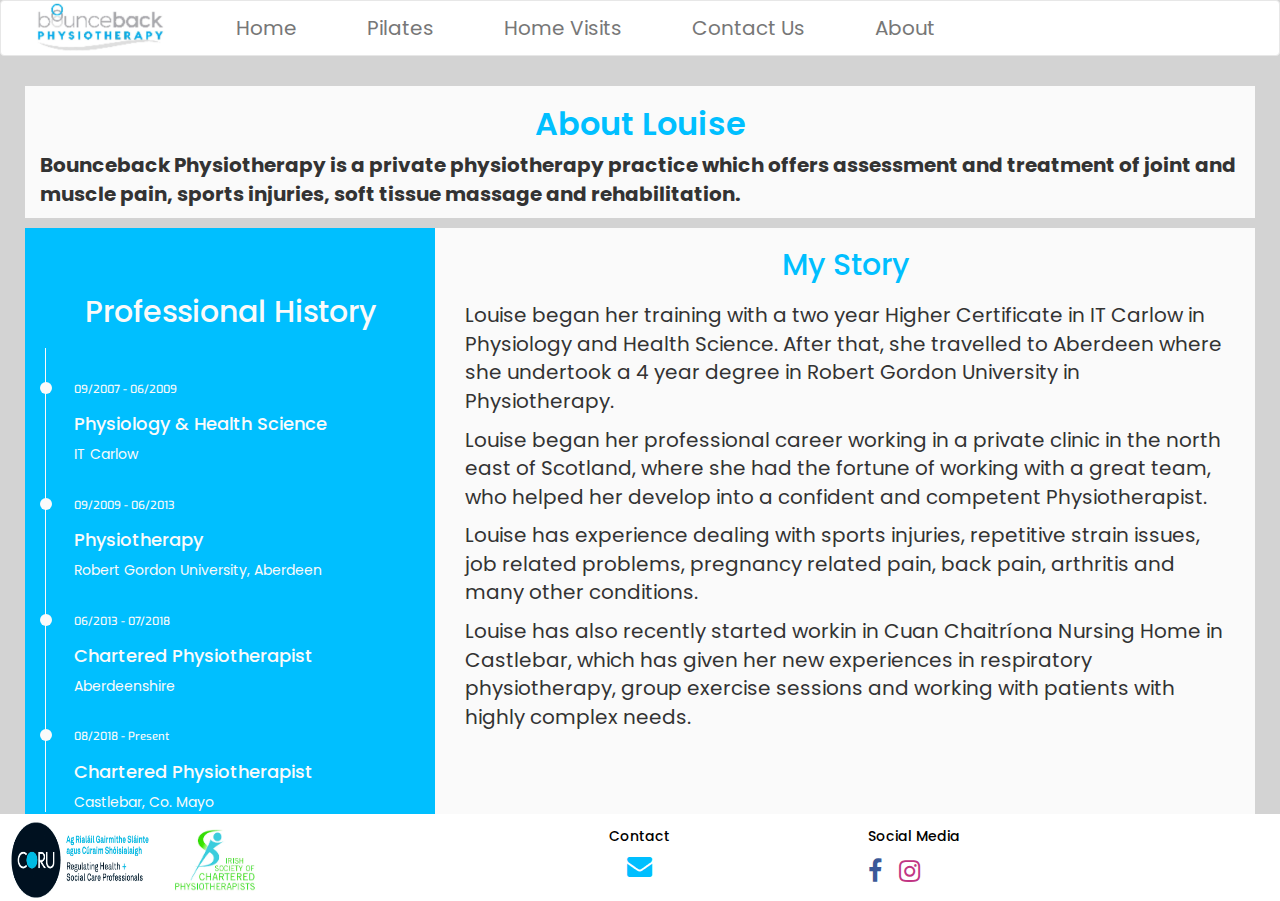
<file: about.html>
<!DOCTYPE html>
<html>

    <head>
        <meta charset="utf-8">
        <meta name="theme-color" content="#00BFFF" />
        <meta name="viewport" content="width=device-width, initial-scale=1.0">
        <title>Bounceback Physiotherapy | Physiotherapy service in Castlebar</title>
        <link rel="stylesheet" href="https://maxcdn.bootstrapcdn.com/bootstrap/3.3.7/css/bootstrap.min.css">
        <link rel="stylesheet" href="https://use.fontawesome.com/releases/v5.5.0/css/all.css" integrity="sha384-B4dIYHKNBt8Bc12p+WXckhzcICo0wtJAoU8YZTY5qE0Id1GSseTk6S+L3BlXeVIU" crossorigin="anonymous">
        <link rel="stylesheet" href="https://stackpath.bootstrapcdn.com/font-awesome/4.7.0/css/font-awesome.min.css" type="text/css" />
        <link href="https://fonts.googleapis.com/css?family=Poppins:200,300,400,500,600,700|Exo:200,300,400,500,600" rel="stylesheet">
        <link rel="stylesheet" href="css/style.css">
    </head>

    <body>
        <nav class="navbar navbar-default">
            <div class="container-fluid">
                <div class="navbar-header">
                    <a href="index.html" class="navbar-brand">
                    </a>
                    <button type="button" class="navbar-toggle collapsed" data-toggle="collapse" data-target="#navbar">
                        <span class="sr-only">Toggle navigation</span>
                        <span class="icon-bar"></span>
                        <span class="icon-bar"></span>
                        <span class="icon-bar"></span>
                    </button>
                </div>
                <div class="navbar-collapse collapse" id="navbar">
                    <ul class="nav navbar-nav">
                        <li class="options"><a href="index.html">Home</a></li>
                      <li class="options"><a href="pilates.html">Pilates</a></li>
                      <li class="options"><a href="home-visits.html">Home Visits</a></li>
                      <li class="options"><a href="contact.html">Contact Us</a></li>
                      <li class="options"><a href="about.html">About</a></li>
                    </ul>
                </div>
            </div>
        </nav>
        <!-- !PAGE CONTENT! -->
        <section class="container-fluid">
            <div class="row about-business">
                <div class="col-xs-12">
                    <h1 class="about-header">About Louise</h1>
                    <p><strong>Bounceback Physiotherapy is a private physiotherapy practice which offers assessment and treatment of joint and muscle pain, sports injuries, soft tissue massage and rehabilitation.</strong></p>
                </div>
            </div>
            <div class="row history">
                <div class="hidden-xs col-sm-4 col-md-4 bg-color-work-history section-column">
                    <div class="row">
                        <div class="column">
                            <h3 class="history-heading">Professional History</h3>
                        </div>
                    </div>
                    <div class="row work-history">
                        <div class="timeline-item" dates="09/2007 - 06/2009">
                            <h4>Physiology & Health Science</h4>
                            <p>IT Carlow</p>
                        </div>
                        <div class="timeline-item" dates="09/2009 - 06/2013">
                            <h4>Physiotherapy</h4>
                            <p>Robert Gordon University, Aberdeen</p>
                        </div>
                        <div class="timeline-item" dates="06/2013 - 07/2018">
                            <h4>Chartered Physiotherapist</h4>
                            <p>Aberdeenshire</p>
                        </div>
                        <div class="timeline-item" dates="08/2018 - Present">
                            <h4>Chartered Physiotherapist</h4>
                            <p>Castlebar, Co. Mayo</p>
                        </div>
                    </div>
                </div>
                <div class="col-xs-12 col-sm-8 col-md-6 section-column about-louise">
                    <h3 class="section-heading">My Story</h3>

                    <p> Louise began her training with a two year Higher 
                    Certificate in IT Carlow in Physiology and Health Science. 
                    After that, she travelled to Aberdeen where she undertook a 
                    4 year degree in Robert Gordon University in Physiotherapy.</p>
                    <p>Louise began her professional career working in a private 
                    clinic in the north east of Scotland, where she had the 
                    fortune of working with a great team, who helped her develop
                    into a confident and competent Physiotherapist.</p>
                    <p>Louise has experience dealing with sports injuries, 
                    repetitive strain issues, job related problems, pregnancy 
                    related pain, back pain, arthritis and many other conditions.</p>
                    <p>Louise has also recently started workin in Cuan Chaitríona
                    Nursing Home in Castlebar, which has given her new experiences
                    in respiratory physiotherapy, group exercise sessions and 
                    working with patients with highly complex needs.</p>
                </div>
            </div>
        </section>

    <!--------------------------------------------Footer-->
        <footer class="container-fluid footer-bounceback">
            <div class="row">
                <div class="col-xs-4 col-sm-4 col-md-4">
                    <div class="row">
                        <a href="https://www.coru.ie/" target="_blank"><img class="footer-logo1 hidden-xs" src="images/coru.png"></a>
                        <a href="https://www.iscp.ie/" target="_blank"><img class="footer-logo2" src="images/iscp.png"></a>
                    </div>
                </div>
                <div class="col-xs-4 col-sm-4 col-md-4">
                    <h5 class="uppercase" align="center">Contact</h5>
                    <p class="inline-block contact-envelope" align="center"><a data-toggle='modal' data-target='#contactusModal'><i class="fa fa-envelope social-links"></i></a></p>
                </div>
                <div class="col-xs-4 col-sm-4 col-md-4">
                    <h5 class="uppercase">Social Media</h5>
                    <ul class="list-inline social-links">
                        <li><a class="facebook" target="_blank" href="https://www.facebook.com/BouncebackPhysiotherapyCastlebar/"><i class="fa fa-facebook"></i></a></li>
                        <li><a class="instagram" target="_blank" href="https://www.instagram.com/bouncebackphysiotherapy/"><i class="fa fa-instagram"></i></a></li>
                    </ul>
                </div>
            </div>
        </footer>
        
        <script src="https://code.jquery.com/jquery-3.2.1.min.js" integrity="sha256-hwg4gsxgFZhOsEEamdOYGBf13FyQuiTwlAQgxVSNgt4=" crossorigin="anonymous"></script>
        <script src="https://maxcdn.bootstrapcdn.com/bootstrap/3.3.7/js/bootstrap.min.js" integrity="sha384-Tc5IQib027qvyjSMfHjOMaLkfuWVxZxUPnCJA7l2mCWNIpG9mGCD8wGNIcPD7Txa" crossorigin="anonymous"></script>
    </body>
</html>
</file>
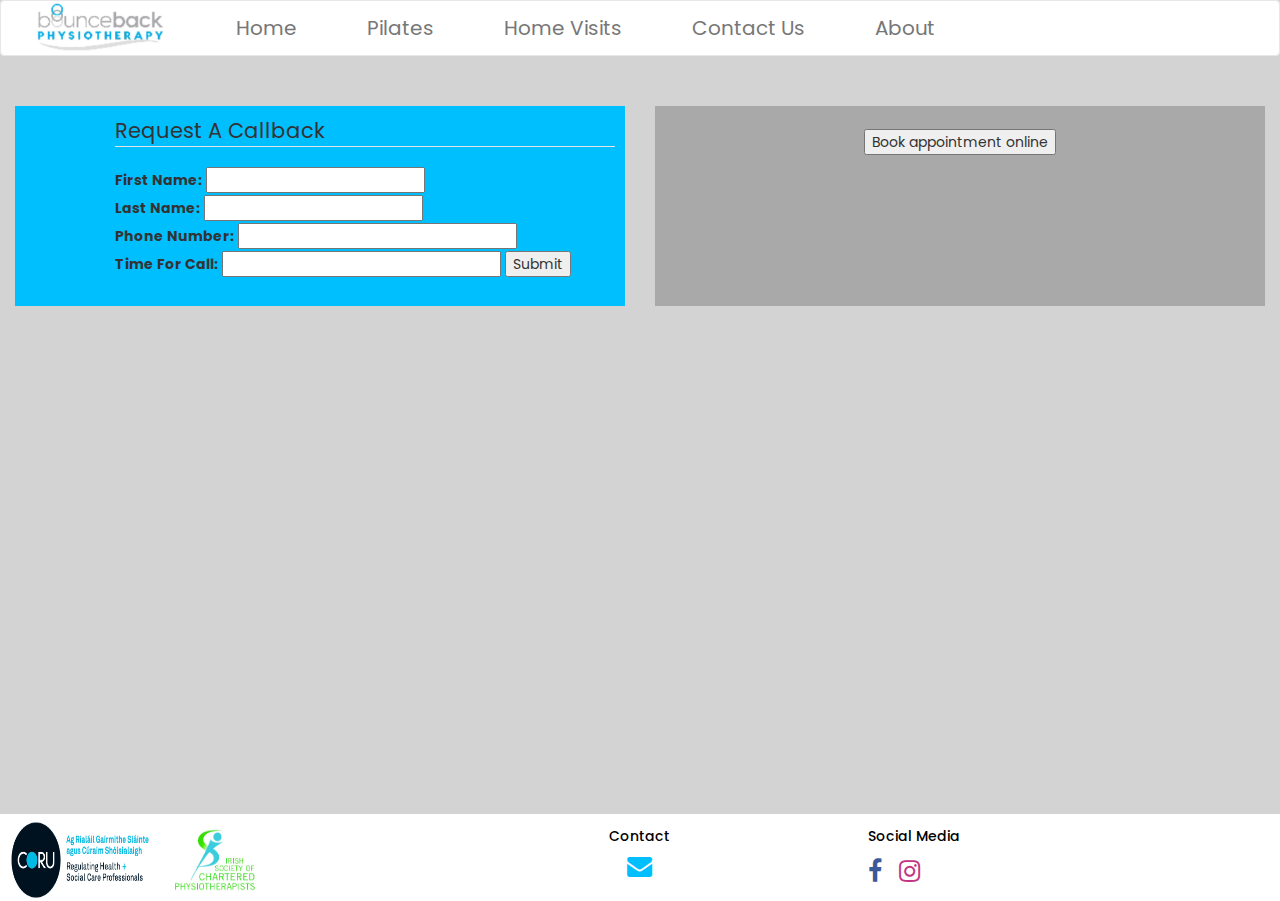
<file: appointment.html>
<!DOCTYPE html>
<html>
 
    <head>
        <meta charset="utf-8">
        <meta name="theme-color" content="#00BFFF" />
        <meta name="viewport" content="width=device-width, initial-scale=1.0">
        <title>Bounceback Physiotherapy | Physiotherapy service in Castlebar</title>
        <link rel="stylesheet" href="https://maxcdn.bootstrapcdn.com/bootstrap/3.3.7/css/bootstrap.min.css">
        <link rel="stylesheet" href="https://use.fontawesome.com/releases/v5.5.0/css/all.css" integrity="sha384-B4dIYHKNBt8Bc12p+WXckhzcICo0wtJAoU8YZTY5qE0Id1GSseTk6S+L3BlXeVIU" crossorigin="anonymous">
        <link rel="stylesheet" href="https://stackpath.bootstrapcdn.com/font-awesome/4.7.0/css/font-awesome.min.css" type="text/css" />
        <link href="https://fonts.googleapis.com/css?family=Poppins:200,300,400,500,600,700|Exo:200,300,400,500,600" rel="stylesheet">
        <link rel="stylesheet" href="css/style.css">
    
        <script async id="timify" type="text/javascript"
            src="https://widget.timify.com/js/widget.js"
             data-position="flexible" >
        </script>
    </head>
    <nav class="navbar navbar-default">
        <div class="container-fluid">
            <div class="navbar-header">
                <a href="index.html" class="navbar-brand">
                    
                </a>
                <button type="button" class="navbar-toggle collapsed" data-toggle="collapse" data-target="#navbar">
                    <span class="sr-only">Toggle navigation</span>
                    <span class="icon-bar"></span>
                    <span class="icon-bar"></span>
                    <span class="icon-bar"></span>
                </button>
            </div>

            <div class="navbar-collapse collapse" id="navbar">
                <ul class="nav navbar-nav">
                    <li class="options"><a href="index.html">Home</a></li>
                      <li class="options"><a href="pilates.html">Pilates</a></li>
                      <li class="options"><a href="home-visits.html">Home Visits</a></li>
                      <li class="options"><a href="contact.html">Contact Us</a></li>
                      <li class="options"><a href="about.html">About</a></li>
                </ul>
            </div>
        </div>
    </nav>

<!-- !PAGE CONTENT! -->
    <main>
        <div class="w3-main w3-content w3-padding" style="max-width:auto;margin-top:45px; max-height:auto;">
            <div class="col-xs-12 col-sm-12 col-md-6">
                <div class="wrapper-callback">
                    <form action="bouncebackphysiotherapy@mail.com" method="post">
                        <fieldset>
                            <legend align="center">Request A Callback</legend>
                            <label for="First Name">First Name:</label>
                            <input type="text" name="name" id="name" required size="15">
                            <br>
                            <label for="Last Name">Last Name:</label>
                            <input type="text" name="name" id="name" required size="15"><br>
    
                            <label for="Phone Number">Phone Number:</label>
                            <input type="text" required>
                            <br>
                            <label for="Time For Call">Time For Call:</label>
                            <input type="text" required>
                            <input type="submit" align="right">
                        </fieldset>
                    </form>
                </div>
            </div>
            <div class="col-xs-12 col-sm-12 col-md-6">
                <div class="wrapper-appointment">
                    <p align="center"><button data-id="5bab7201c24c6a0f3ffb8b33">Book appointment online</button>
                        <i class="fas fa-calendar-check timify-button"></i>
                    </p>
                </div>
            </div>
        </div>
    </main>

<!-- Footer -->
     <footer class="container-fluid footer-bounceback">
            <div class="row">
                <div class="col-xs-4 col-sm-4 col-md-4">
                    <div class="row">
                        <a href="https://www.coru.ie/" target="_blank"><img class="footer-logo1 hidden-xs" src="images/coru.png"></a>
                        <a href="https://www.iscp.ie/" target="_blank"><img class="footer-logo2" src="images/iscp.png"></a>
                    </div>
                </div>
                <div class="col-xs-4 col-sm-4 col-md-4">
                    <h5 class="uppercase" align="center">Contact</h5>
                    <p class="inline-block contact-envelope" align="center"><a data-toggle='modal' data-target='#contactusModal'><i class="fa fa-envelope social-links"></i></a></p>
                </div>
                <div class="col-xs-4 col-sm-4 col-md-4">
                    <h5 class="uppercase">Social Media</h5>
                    <ul class="list-inline social-links">
                        <li><a class="facebook" target="_blank" href="https://www.facebook.com/BouncebackPhysiotherapyCastlebar/"><i class="fa fa-facebook"></i></a></li>
                        <li><a class="instagram" target="_blank" href="https://www.instagram.com/bouncebackphysiotherapy/"><i class="fa fa-instagram"></i></a></li>
                    </ul>
                </div>
            </div>
        </footer>

        
        
        <script>
        // Script to open and close sidebar
        function w3_open() {
        document.getElementById("mySidebar").style.display = "block";
        }
 
        function w3_close() {
        document.getElementById("mySidebar").style.display = "none";
         }
        </script>
         <script src="https://code.jquery.com/jquery-3.2.1.min.js" integrity="sha256-hwg4gsxgFZhOsEEamdOYGBf13FyQuiTwlAQgxVSNgt4=" crossorigin="anonymous"></script>
         <script src="https://maxcdn.bootstrapcdn.com/bootstrap/3.3.7/js/bootstrap.min.js" integrity="sha384-Tc5IQib027qvyjSMfHjOMaLkfuWVxZxUPnCJA7l2mCWNIpG9mGCD8wGNIcPD7Txa" crossorigin="anonymous"></script>
    </body>

</html>
</file>
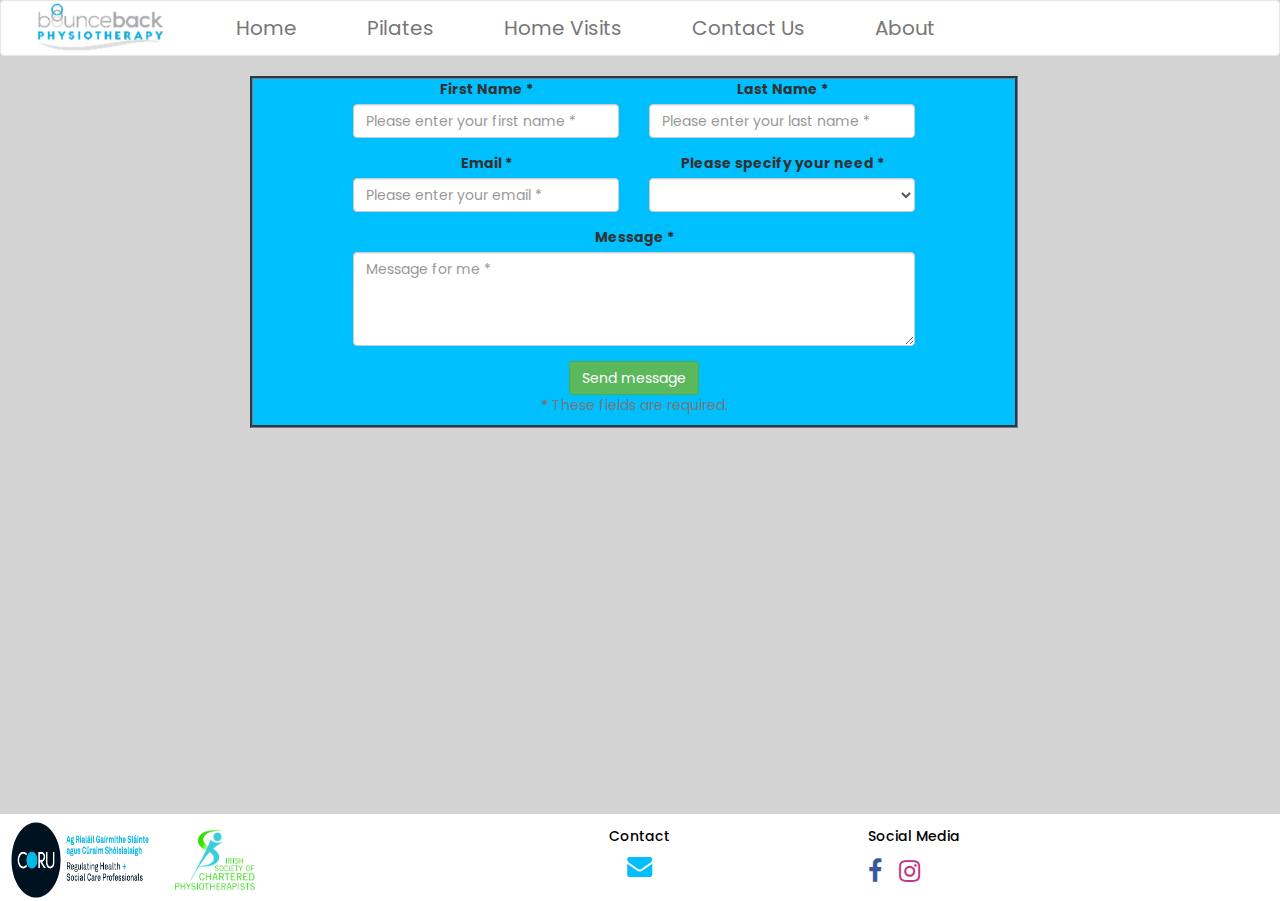
<file: contact.html>
<!DOCTYPE html>
<html>

   <head>
        <meta charset="utf-8">
        <meta name="theme-color" content="#00BFFF" />
        <meta name="viewport" content="width=device-width, initial-scale=1.0">
        <title>Bounceback Physiotherapy | Physiotherapy service in Castlebar</title>
        <link rel="stylesheet" href="https://maxcdn.bootstrapcdn.com/bootstrap/3.3.7/css/bootstrap.min.css">
        <link rel="stylesheet" href="https://use.fontawesome.com/releases/v5.5.0/css/all.css" integrity="sha384-B4dIYHKNBt8Bc12p+WXckhzcICo0wtJAoU8YZTY5qE0Id1GSseTk6S+L3BlXeVIU" crossorigin="anonymous">
        <link rel="stylesheet" href="https://stackpath.bootstrapcdn.com/font-awesome/4.7.0/css/font-awesome.min.css" type="text/css" />
        <link href="https://fonts.googleapis.com/css?family=Poppins:200,300,400,500,600,700|Exo:200,300,400,500,600" rel="stylesheet">
        <link rel="stylesheet" href="css/style.css">
    </head>
   <nav class="navbar navbar-default">
       <div class="container-fluid">
         <div class="navbar-header">
           <a href="index.html" class="navbar-brand">
          </a>
       <button type="button" class="navbar-toggle collapsed" data-toggle="collapse" data-target="#navbar">
         <span class="sr-only">Toggle navigation</span>
         <span class="icon-bar"></span>
         <span class="icon-bar"></span>
         <span class="icon-bar"></span>
       </button>
     </div>
      <div class="navbar-collapse collapse" id="navbar">
       <ul class="nav navbar-nav">
        <li class="options"><a href="index.html">Home</a></li>
                      <li class="options"><a href="pilates.html">Pilates</a></li>
                      <li class="options"><a href="home-visits.html">Home Visits</a></li>
                      <li class="options"><a href="contact.html">Contact Us</a></li>
                      <li class="options"><a href="about.html">About</a></li>
       </ul>
      </div>
     </div>
    </nav>

<!-- !PAGE CONTENT! -->
 <!--<section>
  <div align="center" class="hidden-xs">
       <div class="contact-form">
            <form name="contactform" method="POST" action="send_form_email.php">
              <table width="450px">
                <tr>
                  <td valign="top">
                    <label for="first_name">First Name *</label>
                  </td>
                  <td valign="top">
                    <input type="text" name="first_name" maxlength="20" size="12">
                  </td>
                </tr>
                <tr>
                  <br>
                  <td valign="top">
                    <label for="last_name">Last Name *</label>
                  </td>
                  <td valign="top ">
                    <input type="text " name="last_name " maxlength="20 " size="12 ">
                  </td>
                </tr>
                <tr>
                  <td valign="top">
                    <label for="email">Email*</label>
                  </td>
                  <td valign="top">
                    <input type="text" name="email" maxlength="50" size="12">
                  </td>
                </tr>
                <tr>
                  <td valign="top">
                    <label for="telephone">Phone*</label>
                  </td>
                  <td valign="top">
                    <input type="text" name="telephone" maxlength="40" size="12">
                  </td>
                </tr>
                <tr>
                  <td valign="top">
                    <label for="comments">Comments *</label>
                  </td>
                  <td valign="top">
                    <textarea name="comments" maxlength="900" cols="16" rows="5"></textarea>
                  </td>
                </tr>
                <tr>
                  <td colspan="2" style="text-align:center">
                    <button class="button submit" type="submit" name="sendMail">Send Mail</button>
                  </td>
                </tr>
              </table>
            </form>
          </div>
        </div>
 
 <div align="center" class="visible-xs hidden-sm hidden-md">
   <div class="contact-form-mobile">
            <form name="contactform" method="post" action="send_form_email.php">
              <table width="250px">
                <tr>
                  <td valign="top">
                    <label for="first_name">First Name *</label>
                  </td>
                  <td valign="top">
                    <input type="text" name="first_name" maxlength="15" size="6">
                  </td>
                </tr>
                <tr>
                  <br>
                  <td valign="top">
                    <label for="last_name">Last Name *</label>
                  </td>
                  <td valign="top ">
                    <input type="text " name="last_name " maxlength="15" size="6">
                  </td>
                </tr>
                <tr>
                  <td valign="top">
                    <label for="email">Email*</label>
                  </td>
                  <td valign="top">
                    <input type="text" name="email" maxlength="40" size="6">
                  </td>
                </tr>
                <tr>
                  <td valign="top">
                    <label for="telephone">Telephone *</label>
                  </td>
                  <td valign="top">
                    <input type="text" name="telephone" maxlength="12" size="6">
                  </td>
                </tr>
                <tr>
                  <td valign="top">
                    <label for="comments">Comments *</label>
                  </td>
                  <td valign="top">
                    <textarea name="comments" maxlength="900" cols="10" rows="5"></textarea>
                  </td>
                </tr>
                <tr>
                  <td colspan="2" style="text-align:center">
                    <button class="button submit" type="submit" name="sendmsg">Send</button>
                  </td>
                </tr>
              </table>
            </form>
          </div>
        </div>
  </section>-->
  
  <div class="contact-form">
    <form id="contact-form" method="post" action="contact.php" role="form">

    <div class="messages"></div>

    <div class="controls">

        <div class="row">
            <div class="col-md-6">
                <div class="form-group">
                    <label for="form_name">First Name *</label>
                    <input id="form_name" type="text" name="name" class="form-control" placeholder="Please enter your first name *" required="required" data-error="Firstname is required.">
                    <div class="help-block with-errors"></div>
                </div>
            </div>
            <div class="col-md-6">
                <div class="form-group">
                    <label for="form_lastname">Last Name *</label>
                    <input id="form_lastname" type="text" name="surname" class="form-control" placeholder="Please enter your last name *" required="required" data-error="Lastname is required.">
                    <div class="help-block with-errors"></div>
                </div>
            </div>
        </div>
        <div class="row">
            <div class="col-md-6">
                <div class="form-group">
                    <label for="form_email">Email *</label>
                    <input id="form_email" type="email" name="email" class="form-control" placeholder="Please enter your email *" required="required" data-error="Valid email is required.">
                    <div class="help-block with-errors"></div>
                </div>
            </div>
            <div class="col-md-6">
                <div class="form-group">
                    <label for="form_need">Please specify your need *</label>
                    <select id="form_need" name="need" class="form-control" required="required" data-error="Please specify your need.">
                        <option value=""></option>
                        <option value="Request quotation">Home Visit</option>
                        <option value="Request order status">Appointment in Castlebar</option>
                        <option value="Request copy of an invoice">Interest in Pilates</option>
                        <option value="Other">Organise Call-Back</option>
                    </select>
                    <div class="help-block with-errors"></div>
                </div>
            </div>
        </div>
        <div class="row">
            <div class="col-md-12">
                <div class="form-group">
                    <label for="form_message">Message *</label>
                    <textarea id="form_message" name="message" class="form-control" placeholder="Message for me *" rows="4" required="required" data-error="Please, leave us a message."></textarea>
                    <div class="help-block with-errors"></div>
                </div>
            </div>
            <div class="col-md-12">
                <input type="submit" class="btn btn-success btn-send" value="Send message">
            </div>
        </div>
        <div class="row">
            <div class="col-md-12">
                <p class="text-muted">
                    <strong>*</strong> These fields are required. 
            </div>
        </div>
    </div>

</form>
  </div>
  
  
  <footer class="container-fluid footer-bounceback ">
          <div class="row ">
              <div class="col-xs-4 col-sm-4 col-md-4">
                <div class="row">
                <a href="https://www.coru.ie/" target="_blank"><img class="footer-logo1 hidden-xs" src="images/coru.png"></a>
                <a href="https://www.iscp.ie/" target="_blank"><img class="footer-logo2" src="images/iscp.png"></a>  
                </div>
              </div>
              <div class="col-xs-4 col-sm-4 col-md-4 ">
                  <h5 class="uppercase " align="center ">Contact</h5>
                  <p class="inline-block contact-envelope " align="center "><a data-toggle='modal' data-target='#contactusModal'><i class="fa fa-envelope social-links "></i></a></p>
              </div>
              <div class="col-xs-4 col-sm-4 col-md-4 ">
                  <h5 class="uppercase ">Social Media</h5>
                  <ul class="list-inline social-links ">
                      <li><a class="facebook " target="_blank " href="https://www.facebook.com/BouncebackPhysiotherapyCastlebar/ "><i class="fa fa-facebook "></i></a></li>
                      <li><a class="instagram " target="_blank " href="https://www.instagram.com/bouncebackphysiotherapy/ "><i class="fa fa-instagram "></i></a></li>
                      <!--<li><a class="snapchat" target="_blank" href="/"><i class="fa fa-snapchat"></i></a></li>
                      <li><a class="twitter" target="_blank" href="/"><i class="fa fa-twitter"></i></a></li>-->
                  </ul>
              </div>
          </div>
</footer>
    <script src="https://code.jquery.com/jquery-3.2.1.min.js" integrity="sha256-hwg4gsxgFZhOsEEamdOYGBf13FyQuiTwlAQgxVSNgt4=" crossorigin="anonymous"></script>
        <script src="https://maxcdn.bootstrapcdn.com/bootstrap/3.3.7/js/bootstrap.min.js" integrity="sha384-Tc5IQib027qvyjSMfHjOMaLkfuWVxZxUPnCJA7l2mCWNIpG9mGCD8wGNIcPD7Txa" crossorigin="anonymous"></script>
 </body>
</html>
</file>
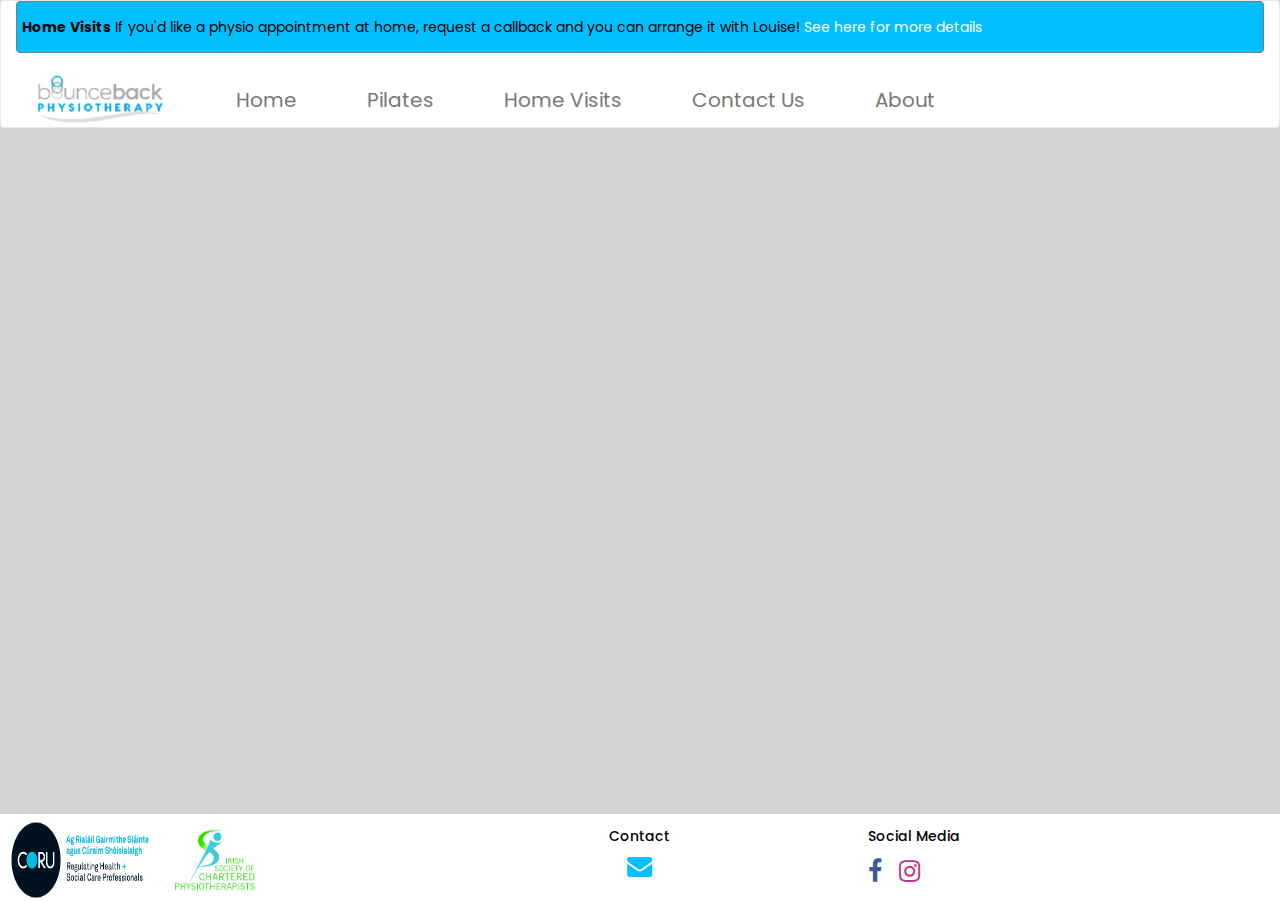
<file: home-visits.html>
<!DOCTYPE html>
<html lang="en">
    <head>
        <meta charset="utf-8">
        <meta name="theme-color" content="#00BFFF" />
        <meta name="viewport" content="width=device-width, initial-scale=1.0">
        <title>Bounceback Physiotherapy | Physiotherapy service in Castlebar</title>
        <link rel="stylesheet" href="https://maxcdn.bootstrapcdn.com/bootstrap/3.3.7/css/bootstrap.min.css">
        <link rel="stylesheet" href="https://use.fontawesome.com/releases/v5.5.0/css/all.css" integrity="sha384-B4dIYHKNBt8Bc12p+WXckhzcICo0wtJAoU8YZTY5qE0Id1GSseTk6S+L3BlXeVIU" crossorigin="anonymous">
        <link rel="stylesheet" href="https://stackpath.bootstrapcdn.com/font-awesome/4.7.0/css/font-awesome.min.css" type="text/css" />
        <link href="https://fonts.googleapis.com/css?family=Poppins:200,300,400,500,600,700|Exo:200,300,400,500,600" rel="stylesheet">
        <link rel="stylesheet" href="css/style.css">
    </head>
  
    <body>
        <nav class="navbar navbar-default">
            <div class="container-fluid alert-container hidden-xs">
                <div class="row">
                  <div class="col-xs-12">
                    <div class="site-wide-alert alert alert-warning">
                      <strong>Home Visits</strong> If you'd like a physio appointment at home, request a callback and you can arrange it with Louise! <a href="home-visits.html" class="home-visits-link">See here for more details</a>
                    </div>
                  </div>
                </div>
              </div>
              <div class="container-fluid">
                <div class="navbar-header">
                  <a href="/" class="navbar-brand">
                  </a>
                  <button type="button" class="navbar-toggle collapsed" data-toggle="collapse" data-target="#navbar">
                    <span class="sr-only">Toggle navigation</span>
                    <span class="icon-bar"></span>
                    <span class="icon-bar"></span>
                    <span class="icon-bar"></span>
                  </button>
              </div>
              <div class="navbar-collapse collapse" id="navbar">
                  <ul class="nav navbar-nav">
                      <li class="options"><a href="index.html">Home</a></li>
                      <li class="options"><a href="pilates.html">Pilates</a></li>
                      <li class="options"><a href="home-visits.html">Home Visits</a></li>
                      <li class="options"><a href="contact.html">Contact Us</a></li>
                      <li class="options"><a href="about.html">About</a></li>
                 </ul>
            </div>
        </div>
    </nav>
    
    <main>
        
    </main>
    
    <footer class="container-fluid footer-bounceback">
      <div class="row">
        <div class="col-xs-4 col-sm-4 col-md-4">
          <div class="row">
            <a href="https://www.coru.ie/" target="_blank"><img class="footer-logo1 hidden-xs" src="images/coru.png"></a>
            <a href="https://www.iscp.ie/" target="_blank"><img class="footer-logo2" src="images/iscp.png"></a>
          </div>
        </div>
        <div class="col-xs-4 col-sm-4 col-md-4">
          <h5 class="uppercase" align="center">Contact</h5>
          <p class="inline-block contact-envelope" align="center"><a data-toggle='modal' data-target='#contactModal'><i class="fa fa-envelope social-links"></i></a></p>
        </div>
        <div class="col-xs-4 col-sm-4 col-md-4">
          <h5 class="uppercase">Social Media</h5>
          <ul class="list-inline social-links">
            <li><a class="facebook" target="_blank" href="https://www.facebook.com/BouncebackPhysiotherapyCastlebar/"><i class="fa fa-facebook"></i></a></li>
            <li><a class="instagram" target="_blank" href="https://www.instagram.com/bouncebackphysiotherapy/"><i class="fa fa-instagram"></i></a></li>
          </ul>
        </div>
      </div>
    </footer>
    
    <script src="https://code.jquery.com/jquery-3.2.1.min.js" integrity="sha256-hwg4gsxgFZhOsEEamdOYGBf13FyQuiTwlAQgxVSNgt4=" crossorigin="anonymous"></script>
        <script src="https://maxcdn.bootstrapcdn.com/bootstrap/3.3.7/js/bootstrap.min.js" integrity="sha384-Tc5IQib027qvyjSMfHjOMaLkfuWVxZxUPnCJA7l2mCWNIpG9mGCD8wGNIcPD7Txa" crossorigin="anonymous"></script>
    </body>
</html>
</file>
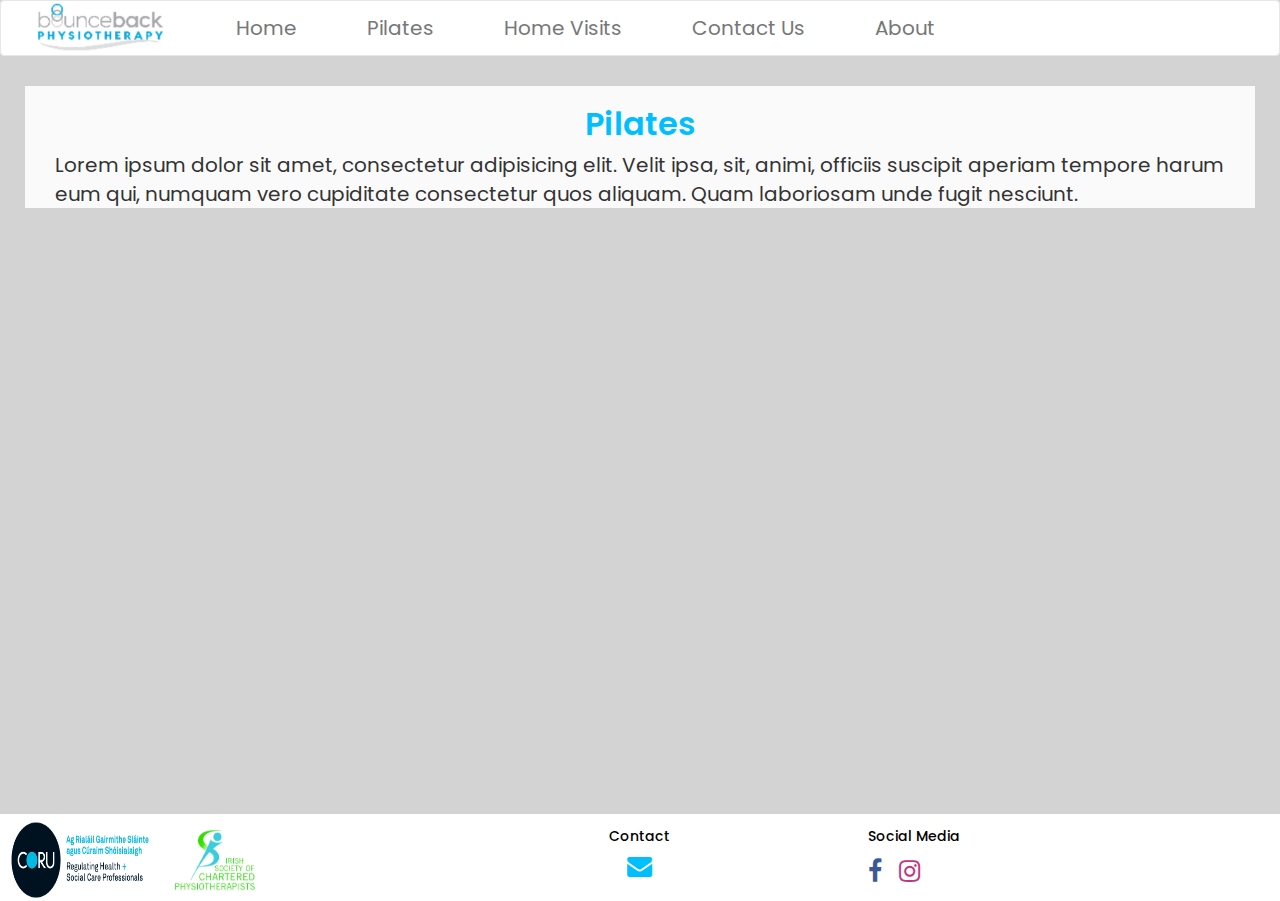
<file: pilates.html>
<!DOCTYPE html>
<html>
    <head>
        <meta charset="utf-8">
        <meta name="theme-color" content="#00BFFF" />
        <meta name="viewport" content="width=device-width, initial-scale=1.0">
        <title>Bounceback Physiotherapy | Physiotherapy service in Castlebar</title>
        <link rel="stylesheet" href="https://maxcdn.bootstrapcdn.com/bootstrap/3.3.7/css/bootstrap.min.css">
        <link rel="stylesheet" href="https://use.fontawesome.com/releases/v5.5.0/css/all.css" integrity="sha384-B4dIYHKNBt8Bc12p+WXckhzcICo0wtJAoU8YZTY5qE0Id1GSseTk6S+L3BlXeVIU" crossorigin="anonymous">
        <link rel="stylesheet" href="https://stackpath.bootstrapcdn.com/font-awesome/4.7.0/css/font-awesome.min.css" type="text/css" />
        <link href="https://fonts.googleapis.com/css?family=Poppins:200,300,400,500,600,700|Exo:200,300,400,500,600" rel="stylesheet">
        <link rel="stylesheet" href="css/style.css">
    </head>
    <body>

        <nav class="navbar navbar-default">
        <div class="container-fluid">
            <div class="navbar-header">
                <a href="index.html" class="navbar-brand">
                        
                    </a>
                <button type="button" class="navbar-toggle collapsed" data-toggle="collapse" data-target="#navbar">
                        <span class="sr-only">Toggle navigation</span>
                        <span class="icon-bar"></span>
                        <span class="icon-bar"></span>
                        <span class="icon-bar"></span>
                    </button>
            </div>
    
            <div class="navbar-collapse collapse" id="navbar">
                <ul class="nav navbar-nav">
                    <li class="options"><a href="index.html">Home</a></li>
                    <li class="options"><a href="pilates.html">Pilates</a></li>
                    <li class="options"><a href="home-visits.html">Home Visits</a></li>
                    <li class="options"><a href="contact.html">Contact Us</a></li>
                    <li class="options"><a href="about.html">About</a></li>
                </ul>
    
    
            </div>
        </div>
    </nav>

<!-- !PAGE CONTENT! -->
        <main>
        <section class="container-fluid">
            <div class="row about-business">
                <div class="col-xs-12">
                    <h1 class="about-header">Pilates</h1>
                    <div class="ipsum 50 col-xs-12">Lorem ipsum dolor sit amet, 
                    consectetur adipisicing elit. Velit ipsa, sit, animi, officiis 
                    suscipit aperiam tempore harum eum qui, numquam vero cupiditate 
                    consectetur quos aliquam. Quam laboriosam unde fugit nesciunt.
                    </div>
                </div>
            </div> 
        </section>
    </main>
        <footer class="container-fluid footer-bounceback">
          <div class="row">
              <div class="col-xs-4 col-sm-4 col-md-4">
                <div class="row">
                <a href="https://www.coru.ie/" target="_blank"><img class="footer-logo1 hidden-xs" src="images/coru.png"></a>
                <a href="https://www.iscp.ie/" target="_blank"><img class="footer-logo2" src="images/iscp.png"></a>  
                </div>
              </div>
              <div class="col-xs-4 col-sm-4 col-md-4">
                  <h5 class="uppercase" align="center">Contact</h5>
                  <p class="inline-block contact-envelope" align="center"><a data-toggle='modal' data-target='#contactusModal'><i class="fa fa-envelope social-links"></i></a></p>
              </div>
              <div class="col-xs-4 col-sm-4 col-md-4">
                  <h5 class="uppercase">Social Media</h5>
                  <ul class="list-inline social-links">
                      <li><a class="facebook" target="_blank" href="https://www.facebook.com/BouncebackPhysiotherapyCastlebar/"><i class="fa fa-facebook"></i></a></li>
                      <li><a class="instagram" target="_blank" href="https://www.instagram.com/bouncebackphysiotherapy/"><i class="fa fa-instagram"></i></a></li>
                      <!--<li><a class="snapchat" target="_blank" href="/"><i class="fa fa-snapchat"></i></a></li>
                      <li><a class="twitter" target="_blank" href="/"><i class="fa fa-twitter"></i></a></li>-->
                  </ul>
              </div>
          </div>
    </footer>
    
        <script src="https://code.jquery.com/jquery-3.2.1.min.js" integrity="sha256-hwg4gsxgFZhOsEEamdOYGBf13FyQuiTwlAQgxVSNgt4=" crossorigin="anonymous"></script>
        <script src="https://maxcdn.bootstrapcdn.com/bootstrap/3.3.7/js/bootstrap.min.js" integrity="sha384-Tc5IQib027qvyjSMfHjOMaLkfuWVxZxUPnCJA7l2mCWNIpG9mGCD8wGNIcPD7Txa" crossorigin="anonymous"></script>
    </body>
</html>
</file>
<file: css/style.css>
body {
    font-family: 'Poppins', sans-serif;
    background-color: #D3D3D3;
    min-height: 100vh;
    position: relative;
    margin: 0;
    overflow-x: hidden;
    overflow-y: scroll;
    }

/*Headers*/

.h1,
.h2,
.h3,
h1,
h2,
h3 {
    margin-top: 20px;
    margin-bottom: 10px;
    text-align: center;
    }

/*-------------------------------------------------------Nav*/

.navbar-brand {
    background: url(../images/company-logo.jpg) center / contain no-repeat;
    width: 200px;
    position: center;
    }

.navbar {
    background-color: #FFFFFF;
    }

.options {
    text-align: center;
    padding: 2px 20px 2px 20px;
    font-weight: 400;
    font-size: 20px;
    }

.options:hover {
    text-align: center;
    padding: 2px 20px 2px 20px;
    background-color: #00BFFF;
    font-weight: 400;
    font-size: 20px;
    }

.navbar-default .navbar-toggle:focus,
.navbar-default .navbar-toggle:hover {
    border: 0;
    }

.navbar-default .navbar-toggle {
    border: 0;
    }
    
.navbar-default .navbar-toggle .icon-bar {
    color: #00BFFF;
    text-align: center;
    }


/*-------------------------------------------------------Footer*/

.footer-bounceback {
    background-color: #FFFFFF;
    margin-top: 50px;
    padding-top: 5px;
    width: 100%;
    position: absolute;
    bottom: -5;
    left: 0;
    right: 0;
    color: #000000;
    font-size: 18px;
    }

.footer-logo1 {
    background-size: contain;
    width: 160px;
    height: 82px;
    }

.footer-logo2 {
    background-size: contain;
    width: 100px;
    height: 82px;
    }

.social-links {
    font-size: 25px;
    }

.facebook {
    color: #3b5998;
    }

.instagram {
    color: #c13584;
    }

.snapchat {
    color: #fffc00;
    }

.twitter {
    color: #1da1f2;
    }

.footer-img {
    width: 250px;
    height: 100px;
    }

.fa-envelope {
    color: #00BFFF;
    }

/*-------------------index.html*/

/*Alert*/

.alert {
    padding-right: 5px;
    padding-left: 5px;
    margin-right: 0px;
    margin-left: 0px;
    background-color: #00BFFF;
    color: #000000;
    border-color: #708090;
    }

    
    .home-visits-link {
    color: #FFFFFF;
    }

/*Callout Container*/

.callout-container {
    height: 50vh;

    background: url("https://images.pexels.com/photos/1020323/pexels-photo-1020323.jpeg") no-repeat center center fixed;
    -webkit-background-size: cover;
    -moz-background-size: cover;
    -o-background-size: cover;
    background-size: cover;

    display: flex;
    align-items: center;
    justify-content: center;

    position: relative;
    }

.btn-primary:hover {
    color: #fff;
    background-color: #1E90FF;
    border-color: #90949c;
    }

.btn-primary {
    color: #fff;
    background-color: #00BFFF;
    border-color: #90949c;
    }

/*End*/

/*Appointment Modal*/

.calendar-icon {
    color: #00BFFF;
    font-size: 80px;
    }

.wrapper-callback {
    background-color: #00BFFF;
    flex: 1;
    padding: 1rem;
    width: 100%;
    height: 200px;
    margin-top: 5px;
    margin-bottom: 5px;
    text-align: left;
    }

.wrapper-appointment {
    background-color: #A9A9A9;
    flex: 1;
    padding: 1rem;
    padding-top: 22.5px;
    margin-top: 5px;
    margin-bottom: 5px;
    width: 100%;
    height: 200px;
    }


.modal {
    text-align: center;
    padding: 0;
    margin: 0 auto;
    width: 95vw;
    }

.modal-apt {
    text-align: center;
    }
    
.physio-apt {
    font-size: 16px;
    }

.contact-modal {
    font-size: 16px;
    width: auto;
    align-items: center;
    }

.online-apt {
    color: #fff;
    background-color: #00BFFF;
    font-weight: 300;
    font-size: 20px;
    border-color: #90949c;
    }

/*End*/

/*Facebook Plugin*/

element.style {
    min-width: 100%;
    width: 100%;
    height: 100%;
    }

.social-media-all {
    background-color: #FFFFFF;
    }

.social-media-left {
    background-color: #FFFFFF;
    width: 100%;
    margin-right: 2px;
    margin-left: 2px;
    margin-bottom: 15px;

    }

.social-media-center {
    width: 100%;
    margin-right: 2px;
    margin-left: 2px;
    margin-bottom: 5px;
    padding-right: 10px;
    }

.social-media-right {
    width: 100%;
    margin-right: 2px;
    margin-left: 2px;
    }

.quotes {
    background-color: #00BFFF;
    color: #FFFFFF;
    margin-top: 5px;
    padding-top: 0px;
    }

.content-container {
    background-color: #D3D3D3;
    }

.left-half {
    background-color: #00BFFF;
    flex: 1;
    padding: 1rem;
    width: 100%;
    }

.right-half {
    flex: 1;
    padding: 1rem;
    width: 100%;
    }

.container-wrapper-blue {
    background-color: #00BFFF;
    width: 328px;
    }

.container-wrapper-grey {
    background-color: #D3D3D3;
    padding: 0px;
    color: #000000;
    font-weight: 600;
    font-size: 24px;
    }

.container-wrapper-reviews {
    background-color: #00BFFF;
    }

.features-container {
    padding-bottom: 10px;
    }

/*-------------------------------------------------------pilates.html*/
.contact-link {
    text-decoration: none;
    color: #00BFFF;
    font-size: 18;
    font-weight: 600;
    
}

/*-------------------------------------------------------About.html*/

/*Louise's Timeline*/

.timeline-item {
    padding: 4em 2em 0em 2em;
    position: relative;
    color: #FAFAFA;
    border-left: 1px solid;
    margin-left: 5px;
    }

.timeline-item p {
    padding: 0;
    margin: 0;
    }

.timeline-item::before {
    content: attr(dates);
    position: absolute;
    left: 2.5em;
    top: 3em;
    display: block;
    font-family: "Exo", sans-serif;
    font-weight: 500;
    font-size: .8em;
    padding: 0;
    margin: 0;
    }

.timeline-item::after {
    width: 12px;
    height: 12px;
    display: block;
    top: 2.4em;
    position: absolute;
    left: -6px;
    border-radius: 12px;
    content: '';
    background: #fafafa;
    }

.bg-color-work-history {
    background-color: #00BFFF;
    }

.history-heading {
    color: #fafafa;
    font-size: 30px;
    margin: 20px;
    }

.work-history {
    margin-bottom: 15px;
    }

.section-column {
    padding: 0 30px 30px;
    float: none;
    display: table-cell;
    }

.about-header {
    color: #00BFFF;
    font-weight: 600;
    font-size: 32px;
    }

.about-business {
    background-color: #FAFAFA;
    font-size: 20px;
    margin: 10px 10px 10px 10px;
    }

.about-louise {
    background-color: #FAFAFA;
    font-size: 20px;
    margin: 5px 5px 25px 5px;
    width: 95%;
    }

.about-louise p {
    width: 100%;
    }

.history {
    margin: 10px 10px 10px 10px;
    }

.section-heading {
    color: #00BFFF;
    font-size: 30px;
    margin: 20px;
    }


/*-------------------------Home Visits.html*/
.home-visits {
    font-weight: 600;
    color: #000000;
}

/*-------------------------Contact.html*/

.contact-form {
    background-color: #00BFFF;
    border-color: #708090;
    border-style: groove;
    width: 100%;
    padding-left: 15px;
    }

.contact-form td {
    padding-top: 5px;
    padding-bottom: 5px;
    }

.contact-form-mobile {
    background-color: #00BFFF;
    border-color: #708090;
    border-style: groove;
    width: 90%;
    padding-left: 2px;
    }

.contact-form-mobile td {
    padding-top: 5px;
    padding-bottom: 5px;
    }


/*---------------------------------------------Media Queries*/

/* Large desktop */
@media (min-width: 1400px) {
    #contactModal {
            width: 60%;
            margin-left: 150px;
            margin-right: 100px
        }
        
        .contact-form {
        background-color: #00BFFF;
        border-color: #708090;
        border-style: groove;
        width: 60%;
        padding-left: 175px;
        padding-right: 100px;
        text-align: center;
        margin-bottom: 90px;
        }
        
        .contact-form table {
            width: 75%;
        }
        
        #appointmentModal {
            width: 100%;
        }
        
        #appointmentModal fieldset {
             padding-left: 20px;   
        }
        
        #appointmentModal .form-name {
             margin-left: 20px;   
        }
        
        #appointmentModal .form-number {
             margin-left: 1.5px;   
        }
        
        #appointmentModal .form-time {
             margin-left: 17px;   
        }
        
        .wrapper-callback {
        height: 200px;
        padding-left: 160px;
        }
        
        .wrapper-callback legend {
        text-align: left;
        }

        .wrapper-appointment {
        height: 200px;
        }
        
        .footer-bounceback {
            bottom: -1px;
        }
    }

@media (min-width: 980px) and (max-width: 1399px) {
        #contactModal {
            width: 60%;
            margin-left: 150px;
            margin-right: 100px
        }
        
        .contact-form {
        background-color: #00BFFF;
        border-color: #708090;
        border-style: groove;
        width: 60%;
        padding-left: 100px;
        padding-right: 100px;
        text-align: center;
        margin-bottom: 90px;
        margin-left: 250px;
        }
        
        .contact-form table {
            width: 75%;
        }
        
        #appointmentModal {
            width: 100%;
        }
        
        #appointmentModal fieldset {
             padding-left: 20px;   
        }
        
        #appointmentModal .form-name {
             margin-left: 20px;   
        }
        
        #appointmentModal .form-number {
             margin-left: 1.5px;   
        }
        
        #appointmentModal .form-time {
             margin-left: 17px;   
        }
        
        .wrapper-callback {
        height: 200px;
        padding-left: 100px;
        }
        
        .wrapper-callback legend {
        text-align: left;
        }

        .wrapper-appointment {
        height: 200px;
        }
        
        .footer-bounceback {
            bottom: -1px;
        }
    }


/* Portrait tablet to landscape and desktop */

@media (min-width: 768px) and (max-width: 979px) {
        #contactModal {
            width: 60%;
            margin-left: 150px;
            margin-right: 100px
        }
        
        .contact-form {
        background-color: #00BFFF;
        border-color: #708090;
        border-style: groove;
        width: 100%;
        padding-left: 100px;
        padding-right: 100px;
        text-align: center;
        }
        
        .contact-form table {
            width: 75%;
        }
        
        #appointmentModal {
            width: 100%;
        }
        
        #appointmentModal legend {
            text-align: left;
        }
        
        #appointmentModal .wrapper-callback {
             padding-left: 175px;   
        }
        
        #appointmentModal fieldset {
             padding-left: 20px;   
        }
        
        #appointmentModal .form-name {
             margin-left: 20px;   
        }
        
        #appointmentModal .form-number {
             margin-left: 1.5px;   
        }
        
        #appointmentModal .form-time {
             margin-left: 29px;   
        }
    
    }


/* Landscape phone to portrait tablet */

@media (max-width: 767px) {
        #contactModal {
            width: 90%;
            margin-left: 40px;
            margin-right: 30px;
        }
        
        .contact-form {
        background-color: #00BFFF;
        border-color: #708090;
        border-style: groove;
        width: 100%;
        padding-left: 100px;
        padding-right: 100px;
        text-align: center;
        }
        
        .contact-form table {
            width: 75%;
        }
        
        #appointmentModal {
            width: 100%;
        }
        
        
        #appointmentModal .wrapper-callback {
             padding-left: 5px;   
        }
        
        #appointmentModal .form-name {
             margin-left: 20px;   
        }
        
        #appointmentModal .form-number {
             margin-left: 1.5px;   
        }
        
        #appointmentModal .form-time {
             margin-left: 30px;   
        }
        
        .wrapper-callback {
        height: auto;
        padding-left: 5px;
        }

        .wrapper-appointment {
        height: auto;
        }
    
    }

/* Landscape phones and down */

@media (max-width: 480px) {
        #contactModal {
            width: 60%;
            margin-left: 150px;
            margin-right: 100px
        }
        
        .contact-form {
        background-color: #00BFFF;
        border-color: #708090;
        border-style: groove;
        width: 100%;
        padding-left: 100px;
        padding-right: 100px;
        text-align: center;
        }
        
        .contact-form table {
            width: 75%;
        }
        
        #appointmentModal {
            width: 100%;
        }
        
        #appointmentModal fieldset {
             padding-left: 20px;   
        }
        
        #appointmentModal .form-name {
             margin-left: 20px;   
        }
        
        #appointmentModal .form-number {
             margin-left: 1.5px;   
        }
        
        #appointmentModal .form-time {
             margin-left: 30px;   
        }
        
        .wrapper-callback {
        height: auto;
        margin-left: 5px;
        padding-left: 5px;
        }

        .wrapper-appointment {
        height: auto;
        
        }
        
        .callout-container {
            width: 100vw;
        }
        
        .footer-bounceback {
            bottom: -1px;
        }
        
        .history {
            margin-bottom: 110px;
        }
    
    }


/* Smaller Phones */

@media (min-width: 250px) and (max-width: 321px) {


    .footer {
        min-height: 50vh;
        bottom: -1px;
        width: 100%;
        }
        
    .navbar {
        width: 100%;
        }
        
        .wrapper-callback {
        height: auto;
        }

        .wrapper-appointment {
        height: auto;
        }
        
        .callout-container {
            width: 100vw;
        }
        
        .footer-bounceback {
            bottom: -1px;
        }
    
    }
</file>
